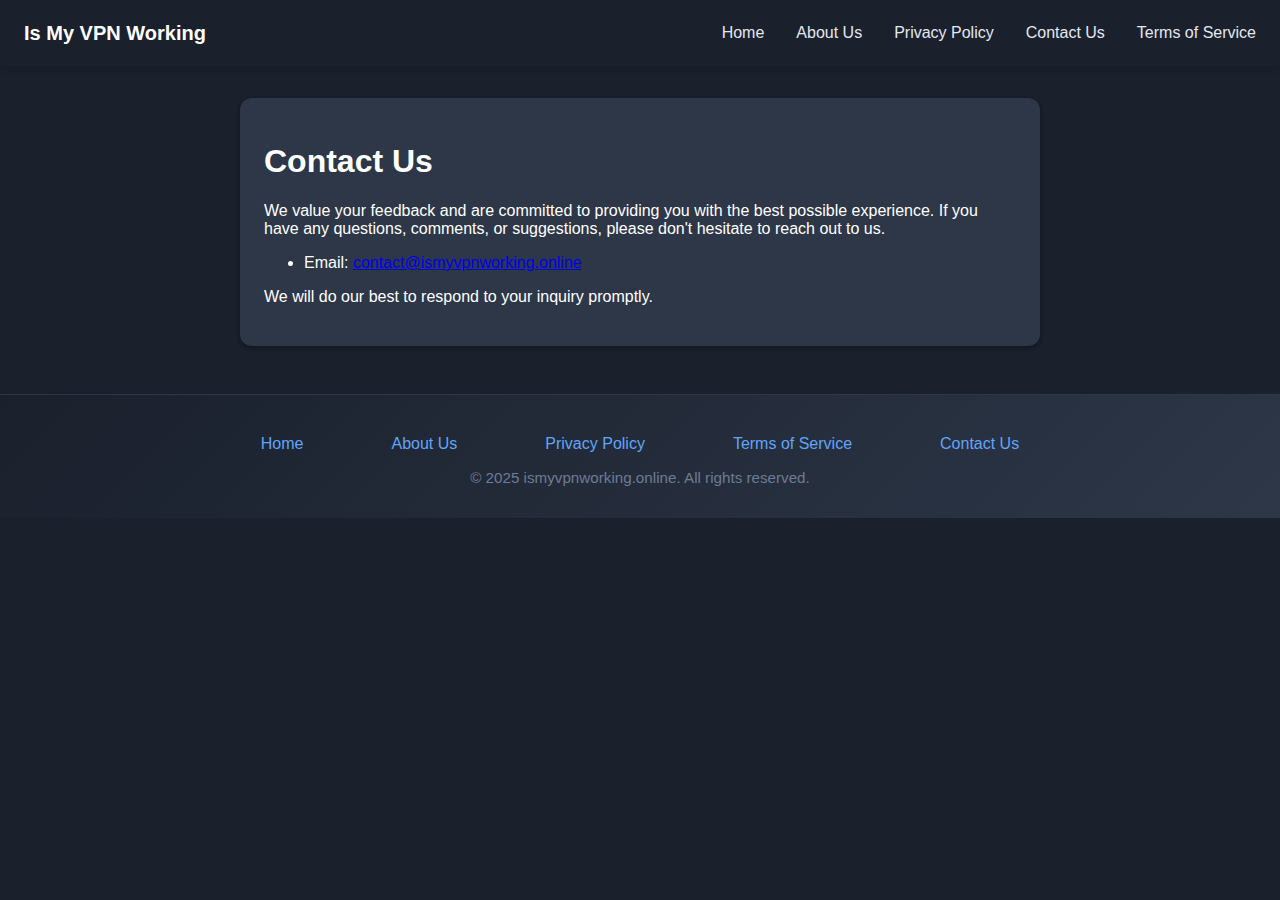
<file: contact.html>
<!DOCTYPE html>
<html lang="en">
<head>
  <!-- Google Analytics/Tag Manager -->
<!-- Google tag (gtag.js) -->
<script async src="https://www.googletagmanager.com/gtag/js?id=G-ETP5ZHC801"></script>
<script>
  window.dataLayer = window.dataLayer || [];
  function gtag(){dataLayer.push(arguments);}
  gtag('js', new Date());

  gtag('config', 'G-ETP5ZHC801');
</script>
  <!-- Google Analytics/Tag Manager Placeholder -->
  <script>
    // Google Analytics code goes here
  </script>
  <title>Contact Us | Is My VPN Working</title>
  <meta name="description" content="Contact Is My VPN Working for questions, suggestions, or support. We're here to help you with your VPN privacy needs.">
  <meta name="robots" content="index, follow">
  <link rel="canonical" href="https://www.ismyvpnworking.online/contact.html">
  <link rel="icon" type="image/x-icon" href="favicon.ico">
  <!-- Open Graph Meta -->
  <meta property="og:title" content="Contact Us | Is My VPN Working">
  <meta property="og:description" content="Contact Is My VPN Working for questions, suggestions, or support. We're here to help you with your VPN privacy needs.">
  <meta property="og:type" content="website">
  <meta property="og:url" content="https://www.ismyvpnworking.online/contact.html">

  <!-- Twitter Card Meta -->
  <meta name="twitter:card" content="summary_large_image">
  <meta name="twitter:title" content="Contact Us | Is My VPN Working">
  <meta name="twitter:description" content="Contact Is My VPN Working for questions, suggestions, or support. We're here to help you with your VPN privacy needs.">

  <!-- Schema.org Markup -->
  <script type="application/ld+json">
  {
    "@context": "https://schema.org",
    "@type": "WebPage",
    "name": "Contact Us | Is My VPN Working",
    "url": "https://www.ismyvpnworking.online/contact.html",
    "description": "Contact Is My VPN Working for questions, suggestions, or support. We're here to help you with your VPN privacy needs.",
    "inLanguage": "en",
    "isPartOf": {
      "@type": "WebSite",
      "url": "https://www.ismyvpnworking.online/"
    }
  }
  </script>
  <meta charset="UTF-8">
  <meta name="viewport" content="width=device-width, initial-scale=1.0">

  <!-- Custom Styling -->
  <style>
    :root {
      --bg-main: #1a202c;
      --bg-panel: #2d3748;
      --text-main: #ffffff;
      --accent: #1d4ed8;
      --accent-hover: #1e40af;
    }
    body { background: var(--bg-main); color: var(--text-main); font-family: sans-serif; margin: 0; padding: 0; }
    .panel {
      background-color: var(--bg-panel);
      padding: 1.5rem;
      border-radius: 0.75rem;
      box-shadow: 0 2px 5px rgba(0,0,0,0.3);
    }
    /* Modern Mobile Menu - Rebuilt from Scratch */
    .header {
      background: #1a202c;
      padding: 1rem 1.5rem;
      position: sticky;
      top: 0;
      z-index: 1000;
      box-shadow: 0 2px 10px rgba(0, 0, 0, 0.1);
      display: flex;
      align-items: center;
      justify-content: space-between;
    }
    
    .logo {
      color: #ffffff;
      font-size: 1.25rem;
      font-weight: 700;
      text-decoration: none;
    }
    
    .logo a {
      color: inherit;
      text-decoration: none;
    }
    
    /* Desktop Navigation */
    .nav {
      display: flex;
      align-items: center;
      gap: 2rem;
    }
    
    .nav a {
      color: #e2e8f0;
      text-decoration: none;
      font-weight: 500;
      padding: 0.5rem 0;
      position: relative;
      transition: color 0.3s ease;
    }
    
    .nav a:hover {
      color: #60a5fa;
    }
    
    .nav a::after {
      content: '';
      position: absolute;
      bottom: 0;
      left: 0;
      width: 0;
      height: 2px;
      background: #60a5fa;
      transition: width 0.3s ease;
    }
    
    .nav a:hover::after {
      width: 100%;
    }
    
    /* Mobile Menu Toggle */
    .nav-toggle {
      display: none;
      flex-direction: column;
      background: none;
      border: none;
      cursor: pointer;
      padding: 0.5rem;
      z-index: 1001;
    }
    
    .hamburger,
    .hamburger::before,
    .hamburger::after {
      width: 25px;
      height: 3px;
      background: #ffffff;
      border-radius: 3px;
      transition: all 0.3s ease;
    }
    
    .hamburger {
      position: relative;
    }
    
    .hamburger::before,
    .hamburger::after {
      content: '';
      position: absolute;
      left: 0;
    }
    
    .hamburger::before {
      top: -8px;
    }
    
    .hamburger::after {
      top: 8px;
    }
    
    /* Active Hamburger Animation */
    .nav-toggle.active .hamburger {
      background: transparent;
    }
    
    .nav-toggle.active .hamburger::before {
      transform: rotate(45deg);
      top: 0;
    }
    
    .nav-toggle.active .hamburger::after {
      transform: rotate(-45deg);
      top: 0;
    }
    
    /* Mobile Navigation */
    @media (max-width: 768px) {
      .nav {
        position: fixed;
        top: 0;
        left: 0;
        width: 100%;
        height: 100vh;
        background: rgba(26, 32, 44, 0.98);
        backdrop-filter: blur(10px);
        flex-direction: column;
        justify-content: center;
        align-items: center;
        gap: 2rem;
        transform: translateX(-100%);
        transition: transform 0.3s ease;
        z-index: 999;
      }
      
      .nav.open {
        transform: translateX(0);
      }
      
      .nav a {
        font-size: 1.5rem;
        font-weight: 600;
        color: #ffffff;
        padding: 1rem 2rem;
        border-radius: 0.5rem;
        transition: all 0.3s ease;
        text-align: center;
        min-width: 200px;
      }
      
      .nav a:hover {
        background: rgba(96, 165, 250, 0.1);
        color: #60a5fa;
        transform: translateY(-2px);
      }
      
      .nav a::after {
        display: none;
      }
      
      .nav-toggle {
        display: flex;
      }
    }
    
    /* Simplified Footer Design */
    .footer {
      background: linear-gradient(135deg, #1a202c 0%, #2d3748 100%);
      padding: 2rem;
      margin-top: 3rem;
      border-top: 1px solid #2d3748;
      text-align: center;
    }
    
    .footer-nav {
      display: flex;
      justify-content: center;
      gap: 2rem;
      margin-bottom: 1.5rem;
    }
    
    .footer-nav a {
      color: #ffffff;
      text-decoration: none;
      font-weight: 500;
      padding: 0.5rem 1rem;
      transition: color 0.3s ease;
    }
    
    .footer-nav a:hover {
      color: #60a5fa;
    }
    
    .footer-copy {
      color: #9ca3af;
      font-size: 0.9rem;
    }
    
    /* Footer Responsive Design */
    @media (max-width: 768px) {
      .footer {
        padding: 1.5rem 1rem;
      }
      
      .footer-nav {
        flex-direction: column;
        gap: 1rem;
        align-items: center;
      }
      
      .footer-nav a {
        padding: 0.75rem;
      }
    }
    
    .old-footer {
      background: #181e29;
      color: #b4c2d6;
      text-align: center;
      padding: 2rem 1rem 1rem 1rem;
      margin-top: 2rem;
      font-size: 1rem;
    }
    .footer-nav { margin-bottom: 0.5rem; }
    .footer-nav a {
      color: #60a5fa;
      margin: 0 0.75rem;
      text-decoration: none;
      font-weight: 500;
      transition: color 0.2s;
    }
    .footer-nav a:hover, .footer-nav a:focus {
      color: #fff;
      text-decoration: underline;
    }
    .footer-copy { font-size: 0.95rem; color: #6b7c93; }
    @media (max-width: 600px) {
      .footer-nav a {
        display: block;
        margin: 0.5rem 0;
      }
    }
    main.boxed-layout { max-width: 800px; margin: 2rem auto; padding: 0 1rem; }
  </style>
  <script>
    document.addEventListener('DOMContentLoaded', () => {
      const navToggle = document.querySelector('.nav-toggle');
      const nav = document.querySelector('.nav');
      if (navToggle && nav) {
        navToggle.addEventListener('click', function() {
          nav.classList.toggle('open');
          this.classList.toggle('active');
          const isExpanded = this.getAttribute('aria-expanded') === 'true';
          this.setAttribute('aria-expanded', !isExpanded);
        });

        document.querySelectorAll('.nav a').forEach(link => {
          link.addEventListener('click', () => {
            if (nav.classList.contains('open')) {
              nav.classList.remove('open');
              navToggle.classList.remove('active');
              navToggle.setAttribute('aria-expanded', 'false');
            }
          });
        });
      }
    });
  </script>
</head>
<body>
  <header class="header" role="banner">
    <div class="logo"><a href="index.html" style="color:inherit;text-decoration:none;">Is My VPN Working</a></div>
    <button class="nav-toggle" aria-label="Open navigation menu" aria-controls="main-nav" aria-expanded="false">
      <span class="hamburger"></span>
    </button>
    <nav class="nav" id="main-nav" role="navigation" aria-label="Main navigation">
      <a href="index.html">Home</a>
      <a href="about.html">About Us</a>
      <a href="privacy.html">Privacy Policy</a>
      <a href="contact.html" aria-current="page">Contact Us</a>
      <a href="terms.html">Terms of Service</a>
    </nav>
  </header>
  <main class="boxed-layout">
    <div class="panel">
      <h1>Contact Us</h1>
      <p>We value your feedback and are committed to providing you with the best possible experience. If you have any questions, comments, or suggestions, please don't hesitate to reach out to us.</p>
      <ul>
        <li>Email: <a href="mailto:contact@ismyvpnworking.online">contact@ismyvpnworking.online</a></li>
      </ul>
      <p>We will do our best to respond to your inquiry promptly.</p>
    </div>
  </main>
  <footer class="footer" role="contentinfo">
    <nav class="footer-nav" aria-label="Footer menu">
      <a href="index.html">Home</a>
      <a href="about.html">About Us</a>
      <a href="privacy.html">Privacy Policy</a>
      <a href="terms.html">Terms of Service</a>
      <a href="contact.html">Contact Us</a>
    </nav>
    <div class="footer-copy">&copy; 2025 ismyvpnworking.online. All rights reserved.</div>
  </footer>
</body>
</html>
</file>
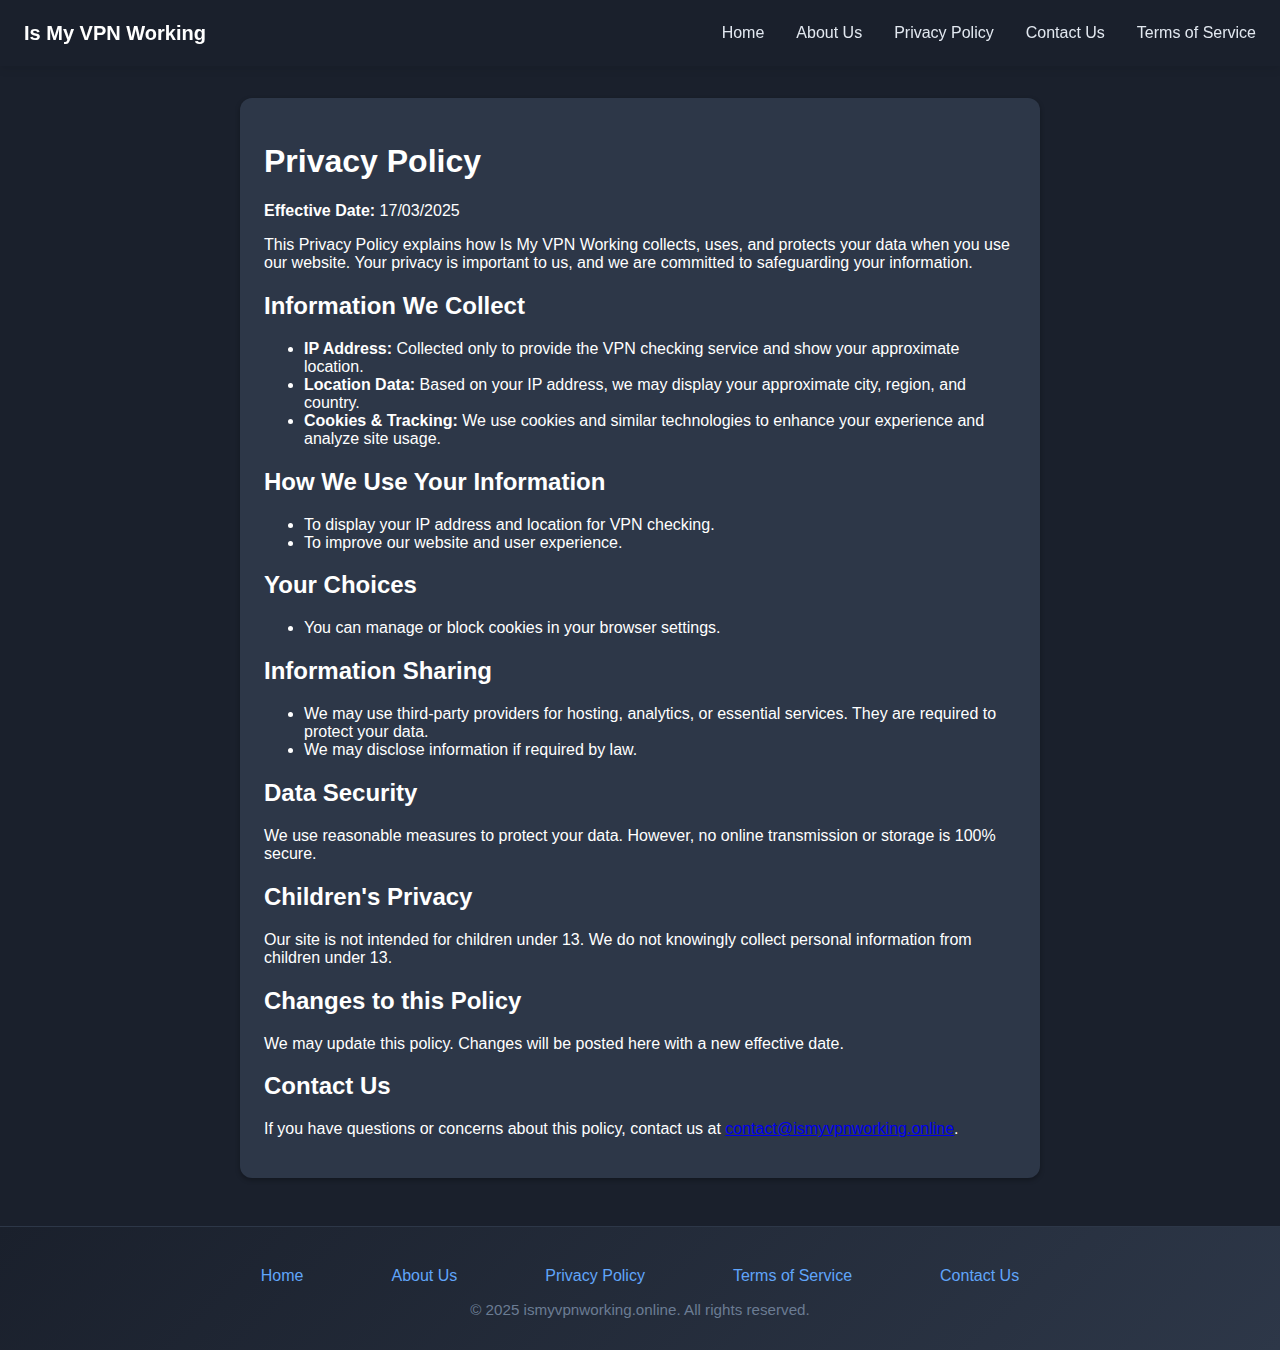
<file: privacy.html>
<!DOCTYPE html>
<html lang="en">
<head>
  <!-- Google Analytics/Tag Manager Placeholder -->
  <script>
    // Google Analytics code goes here
  </script>
  <title>Privacy Policy | Is My VPN Working</title>
  <meta name="description" content="Read the privacy policy for Is My VPN Working. Learn how we collect, use, and protect your data when you use our VPN checker tool.">
  <meta name="robots" content="index, follow">
  <link rel="canonical" href="https://www.ismyvpnworking.online/privacy.html">
  <link rel="icon" type="image/x-icon" href="favicon.ico">
  <!-- Open Graph Meta -->
  <meta property="og:title" content="Privacy Policy | Is My VPN Working">
  <meta property="og:description" content="Read the privacy policy for Is My VPN Working. Learn how we collect, use, and protect your data when you use our VPN checker tool.">
  <meta property="og:type" content="website">
  <meta property="og:url" content="https://www.ismyvpnworking.online/privacy.html">
  <meta property="og:image" content="https://www.ismyvpnworking.online/og-image.png">
  <!-- Twitter Card Meta -->
  <meta name="twitter:card" content="summary_large_image">
  <meta name="twitter:title" content="Privacy Policy | Is My VPN Working">
  <meta name="twitter:description" content="Read the privacy policy for Is My VPN Working. Learn how we collect, use, and protect your data when you use our VPN checker tool.">
  <meta name="twitter:image" content="https://www.ismyvpnworking.online/og-image.png">
  <!-- Schema.org Markup -->
  <script type="application/ld+json">
  {
    "@context": "https://schema.org",
    "@type": "WebPage",
    "name": "Privacy Policy | Is My VPN Working",
    "url": "https://www.ismyvpnworking.online/privacy.html",
    "description": "Read the privacy policy for Is My VPN Working. Learn how we collect, use, and protect your data when you use our VPN checker tool.",
    "inLanguage": "en",
    "isPartOf": {
      "@type": "WebSite",
      "url": "https://www.ismyvpnworking.online/"
    }
  }
  </script>
  <meta charset="UTF-8">
  <meta name="viewport" content="width=device-width, initial-scale=1.0">

  <!-- Custom Styling -->
  <style>
    :root {
      --bg-main: #1a202c;
      --bg-panel: #2d3748;
      --text-main: #ffffff;
      --accent: #3b82f6;
      --accent-hover: #2563eb;
    }
    body { background: var(--bg-main); color: var(--text-main); font-family: sans-serif; margin: 0; padding: 0; }
    .panel {
      background-color: var(--bg-panel);
      padding: 1.5rem;
      border-radius: 0.75rem;
      box-shadow: 0 2px 5px rgba(0,0,0,0.3);
    }
    /* Modern Mobile Menu - Rebuilt from Scratch */
    .header {
      background: #1a202c;
      padding: 1rem 1.5rem;
      position: sticky;
      top: 0;
      z-index: 1000;
      box-shadow: 0 2px 10px rgba(0, 0, 0, 0.1);
      display: flex;
      align-items: center;
      justify-content: space-between;
    }
    
    .logo {
      color: #ffffff;
      font-size: 1.25rem;
      font-weight: 700;
      text-decoration: none;
    }
    
    .logo a {
      color: inherit;
      text-decoration: none;
    }
    
    /* Desktop Navigation */
    .nav {
      display: flex;
      align-items: center;
      gap: 2rem;
    }
    
    .nav a {
      color: #e2e8f0;
      text-decoration: none;
      font-weight: 500;
      padding: 0.5rem 0;
      position: relative;
      transition: color 0.3s ease;
    }
    
    .nav a:hover {
      color: #60a5fa;
    }
    
    .nav a::after {
      content: '';
      position: absolute;
      bottom: 0;
      left: 0;
      width: 0;
      height: 2px;
      background: #60a5fa;
      transition: width 0.3s ease;
    }
    
    .nav a:hover::after {
      width: 100%;
    }
    
    /* Mobile Menu Toggle */
    .nav-toggle {
      display: none;
      flex-direction: column;
      background: none;
      border: none;
      cursor: pointer;
      padding: 0.5rem;
      z-index: 1001;
    }
    
    .hamburger,
    .hamburger::before,
    .hamburger::after {
      width: 25px;
      height: 3px;
      background: #ffffff;
      border-radius: 3px;
      transition: all 0.3s ease;
    }
    
    .hamburger {
      position: relative;
    }
    
    .hamburger::before,
    .hamburger::after {
      content: '';
      position: absolute;
      left: 0;
    }
    
    .hamburger::before {
      top: -8px;
    }
    
    .hamburger::after {
      top: 8px;
    }
    
    /* Active Hamburger Animation */
    .nav-toggle.active .hamburger {
      background: transparent;
    }
    
    .nav-toggle.active .hamburger::before {
      transform: rotate(45deg);
      top: 0;
    }
    
    .nav-toggle.active .hamburger::after {
      transform: rotate(-45deg);
      top: 0;
    }
    
    /* Mobile Navigation */
    @media (max-width: 768px) {
      .nav {
        position: fixed;
        top: 0;
        left: 0;
        width: 100%;
        height: 100vh;
        background: rgba(26, 32, 44, 0.98);
        backdrop-filter: blur(10px);
        flex-direction: column;
        justify-content: center;
        align-items: center;
        gap: 2rem;
        transform: translateX(-100%);
        transition: transform 0.3s ease;
        z-index: 999;
      }
      
      .nav.open {
        transform: translateX(0);
      }
      
      .nav a {
        font-size: 1.5rem;
        font-weight: 600;
        color: #ffffff;
        padding: 1rem 2rem;
        border-radius: 0.5rem;
        transition: all 0.3s ease;
        text-align: center;
        min-width: 200px;
      }
      
      .nav a:hover {
        background: rgba(96, 165, 250, 0.1);
        color: #60a5fa;
        transform: translateY(-2px);
      }
      
      .nav a::after {
        display: none;
      }
      
      .nav-toggle {
        display: flex;
      }
    }
    
    /* Simplified Footer Design */
    .footer {
      background: linear-gradient(135deg, #1a202c 0%, #2d3748 100%);
      padding: 2rem;
      margin-top: 3rem;
      border-top: 1px solid #2d3748;
      text-align: center;
    }
    
    .footer-nav {
      display: flex;
      justify-content: center;
      gap: 2rem;
      margin-bottom: 1.5rem;
    }
    
    .footer-nav a {
      color: #ffffff;
      text-decoration: none;
      font-weight: 500;
      padding: 0.5rem 1rem;
      transition: color 0.3s ease;
    }
    
    .footer-nav a:hover {
      color: #60a5fa;
    }
    
    .footer-copy {
      color: #9ca3af;
      font-size: 0.9rem;
    }
    
    /* Footer Responsive Design */
    @media (max-width: 768px) {
      .footer {
        padding: 1.5rem 1rem;
      }
      
      .footer-nav {
        flex-direction: column;
        gap: 1rem;
        align-items: center;
      }
      
      .footer-nav a {
        padding: 0.75rem;
      }
    }
    
    .old-footer {
      background: #181e29;
      color: #b4c2d6;
      text-align: center;
      padding: 2rem 1rem 1rem 1rem;
      margin-top: 2rem;
      font-size: 1rem;
    }
    .footer-nav { margin-bottom: 0.5rem; }
    .footer-nav a {
      color: #60a5fa;
      margin: 0 0.75rem;
      text-decoration: none;
      font-weight: 500;
      transition: color 0.2s;
    }
    .footer-nav a:hover, .footer-nav a:focus {
      color: #fff;
      text-decoration: underline;
    }
    .footer-copy { font-size: 0.95rem; color: #6b7c93; }
    @media (max-width: 600px) {
      .footer-nav a {
        display: block;
        margin: 0.5rem 0;
      }
    }
    main.boxed-layout { max-width: 800px; margin: 2rem auto; padding: 0 1rem; }
  </style>
  <script>
    document.addEventListener('DOMContentLoaded', () => {
      const navToggle = document.querySelector('.nav-toggle');
      const nav = document.querySelector('.nav');

      if (navToggle && nav) {
        navToggle.addEventListener('click', function() {
          nav.classList.toggle('open');
          this.classList.toggle('active');
          const isExpanded = this.getAttribute('aria-expanded') === 'true';
          this.setAttribute('aria-expanded', !isExpanded);
        });

        document.querySelectorAll('.nav a').forEach(link => {
          link.addEventListener('click', () => {
            if (nav.classList.contains('open')) {
              nav.classList.remove('open');
              navToggle.classList.remove('active');
              navToggle.setAttribute('aria-expanded', 'false');
            }
          });
        });
      }
    });
  </script>
</head>
<body>
  <header class="header" role="banner">
    <div class="logo"><a href="index.html" style="color:inherit;text-decoration:none;">Is My VPN Working</a></div>
    <button class="nav-toggle" aria-label="Open navigation menu" aria-controls="main-nav" aria-expanded="false">
      <span class="hamburger"></span>
    </button>
    <nav class="nav" id="main-nav" role="navigation" aria-label="Main navigation">
      <a href="index.html">Home</a>
      <a href="about.html">About Us</a>
      <a href="privacy.html" aria-current="page">Privacy Policy</a>
      <a href="contact.html">Contact Us</a>
      <a href="terms.html">Terms of Service</a>
    </nav>
  </header>
  <main class="boxed-layout">
    <div class="panel">
      <h1>Privacy Policy</h1>
      <p><strong>Effective Date:</strong> 17/03/2025</p>
      <p>This Privacy Policy explains how Is My VPN Working collects, uses, and protects your data when you use our website. Your privacy is important to us, and we are committed to safeguarding your information.</p>
      <h2>Information We Collect</h2>
      <ul>
        <li><strong>IP Address:</strong> Collected only to provide the VPN checking service and show your approximate location.</li>
        <li><strong>Location Data:</strong> Based on your IP address, we may display your approximate city, region, and country.</li>
        <li><strong>Cookies & Tracking:</strong> We use cookies and similar technologies to enhance your experience and analyze site usage.</li>
      </ul>
      <h2>How We Use Your Information</h2>
      <ul>
        <li>To display your IP address and location for VPN checking.</li>
        <li>To improve our website and user experience.</li>
      </ul>
      <h2>Your Choices</h2>
      <ul>
        <li>You can manage or block cookies in your browser settings.</li>
      </ul>
      <h2>Information Sharing</h2>
      <ul>
        <li>We may use third-party providers for hosting, analytics, or essential services. They are required to protect your data.</li>
        <li>We may disclose information if required by law.</li>
      </ul>
      <h2>Data Security</h2>
      <p>We use reasonable measures to protect your data. However, no online transmission or storage is 100% secure.</p>
      <h2>Children's Privacy</h2>
      <p>Our site is not intended for children under 13. We do not knowingly collect personal information from children under 13.</p>
      <h2>Changes to this Policy</h2>
      <p>We may update this policy. Changes will be posted here with a new effective date.</p>
      <h2>Contact Us</h2>
      <p>If you have questions or concerns about this policy, contact us at <a href="mailto:contact@ismyvpnworking.online">contact@ismyvpnworking.online</a>.</p>
    </div>
  </main>
  <footer class="footer" role="contentinfo">
    <nav class="footer-nav" aria-label="Footer menu">
      <a href="index.html">Home</a>
      <a href="about.html">About Us</a>
      <a href="privacy.html">Privacy Policy</a>
      <a href="terms.html">Terms of Service</a>
      <a href="contact.html">Contact Us</a>
    </nav>
    <div class="footer-copy">&copy; 2025 ismyvpnworking.online. All rights reserved.</div>
  </footer>
</body>
</html>
</file>
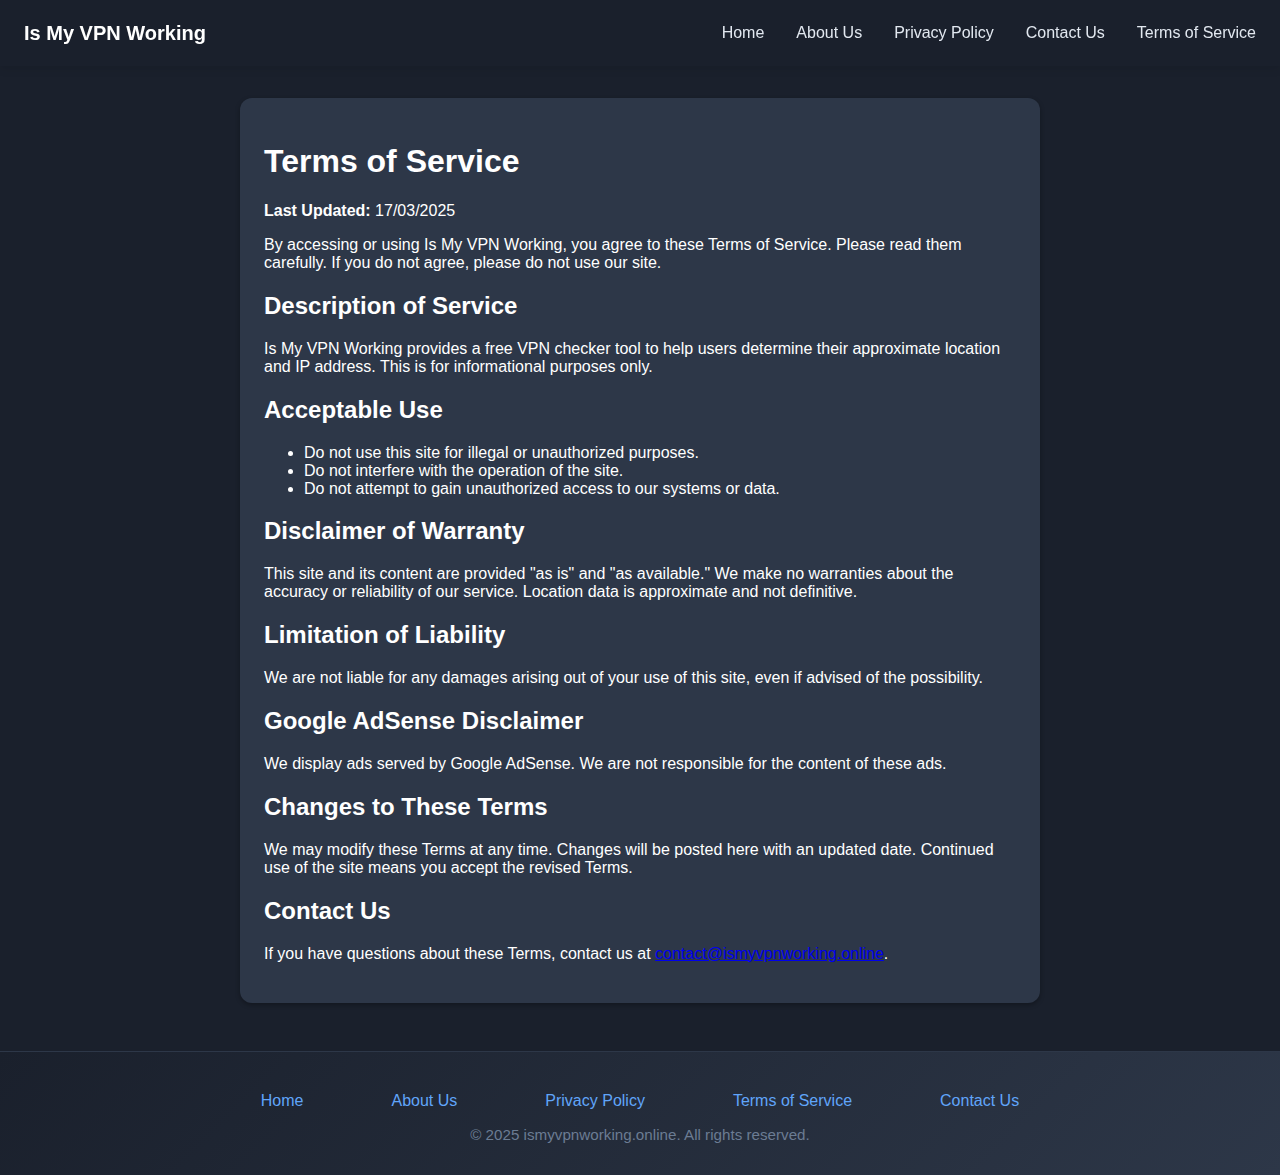
<file: terms.html>
<!DOCTYPE html>
<html lang="en">
<head>
  <!-- Google Analytics/Tag Manager -->
<!-- Google tag (gtag.js) -->
<script async src="https://www.googletagmanager.com/gtag/js?id=G-ETP5ZHC801"></script>
<script>
  window.dataLayer = window.dataLayer || [];
  function gtag(){dataLayer.push(arguments);}
  gtag('js', new Date());

  gtag('config', 'G-ETP5ZHC801');
</script>
  <!-- Google Analytics/Tag Manager Placeholder -->
  <script>
    // Google Analytics code goes here
  </script>
  <title>Terms of Service | Is My VPN Working</title>
  <meta name="description" content="Read the Terms of Service for Is My VPN Working. Know your rights and responsibilities when using our VPN checker tool.">
  <meta name="robots" content="index, follow">
  <link rel="canonical" href="https://www.ismyvpnworking.online/terms.html">
  <link rel="icon" type="image/x-icon" href="favicon.ico">
  <!-- Open Graph Meta -->
  <meta property="og:title" content="Terms of Service | Is My VPN Working">
  <meta property="og:description" content="Read the Terms of Service for Is My VPN Working. Know your rights and responsibilities when using our VPN checker tool.">
  <meta property="og:type" content="website">
  <meta property="og:url" content="https://www.ismyvpnworking.online/terms.html">

  <!-- Twitter Card Meta -->
  <meta name="twitter:card" content="summary_large_image">
  <meta name="twitter:title" content="Terms of Service | Is My VPN Working">
  <meta name="twitter:description" content="Read the Terms of Service for Is My VPN Working. Know your rights and responsibilities when using our VPN checker tool.">

  <!-- Schema.org Markup -->
  <script type="application/ld+json">
  {
    "@context": "https://schema.org",
    "@type": "WebPage",
    "name": "Terms of Service | Is My VPN Working",
    "url": "https://www.ismyvpnworking.online/terms.html",
    "description": "Read the Terms of Service for Is My VPN Working. Know your rights and responsibilities when using our VPN checker tool.",
    "inLanguage": "en",
    "isPartOf": {
      "@type": "WebSite",
      "url": "https://www.ismyvpnworking.online/"
    }
  }
  </script>
  <meta charset="UTF-8">
  <meta name="viewport" content="width=device-width, initial-scale=1.0">

  <!-- Custom Styling -->
  <style>
    :root {
      --bg-main: #1a202c;
      --bg-panel: #2d3748;
      --text-main: #ffffff;
      --accent: #1d4ed8;
      --accent-hover: #1e40af;
    }
    body { background: var(--bg-main); color: var(--text-main); font-family: sans-serif; margin: 0; padding: 0; }
    .panel {
      background-color: var(--bg-panel);
      padding: 1.5rem;
      border-radius: 0.75rem;
      box-shadow: 0 2px 5px rgba(0,0,0,0.3);
    }
    /* Modern Mobile Menu - Rebuilt from Scratch */
    .header {
      background: #1a202c;
      padding: 1rem 1.5rem;
      position: sticky;
      top: 0;
      z-index: 1000;
      box-shadow: 0 2px 10px rgba(0, 0, 0, 0.1);
      display: flex;
      align-items: center;
      justify-content: space-between;
    }
    
    .logo {
      color: #ffffff;
      font-size: 1.25rem;
      font-weight: 700;
      text-decoration: none;
    }
    
    .logo a {
      color: inherit;
      text-decoration: none;
    }
    
    /* Desktop Navigation */
    .nav {
      display: flex;
      align-items: center;
      gap: 2rem;
    }
    
    .nav a {
      color: #e2e8f0;
      text-decoration: none;
      font-weight: 500;
      padding: 0.5rem 0;
      position: relative;
      transition: color 0.3s ease;
    }
    
    .nav a:hover {
      color: #60a5fa;
    }
    
    .nav a::after {
      content: '';
      position: absolute;
      bottom: 0;
      left: 0;
      width: 0;
      height: 2px;
      background: #60a5fa;
      transition: width 0.3s ease;
    }
    
    .nav a:hover::after {
      width: 100%;
    }
    
    /* Mobile Menu Toggle */
    .nav-toggle {
      display: none;
      flex-direction: column;
      background: none;
      border: none;
      cursor: pointer;
      padding: 0.5rem;
      z-index: 1001;
    }
    
    .hamburger,
    .hamburger::before,
    .hamburger::after {
      width: 25px;
      height: 3px;
      background: #ffffff;
      border-radius: 3px;
      transition: all 0.3s ease;
    }
    
    .hamburger {
      position: relative;
    }
    
    .hamburger::before,
    .hamburger::after {
      content: '';
      position: absolute;
      left: 0;
    }
    
    .hamburger::before {
      top: -8px;
    }
    
    .hamburger::after {
      top: 8px;
    }
    
    /* Active Hamburger Animation */
    .nav-toggle.active .hamburger {
      background: transparent;
    }
    
    .nav-toggle.active .hamburger::before {
      transform: rotate(45deg);
      top: 0;
    }
    
    .nav-toggle.active .hamburger::after {
      transform: rotate(-45deg);
      top: 0;
    }
    
    /* Mobile Navigation */
    @media (max-width: 768px) {
      .nav {
        position: fixed;
        top: 0;
        left: 0;
        width: 100%;
        height: 100vh;
        background: rgba(26, 32, 44, 0.98);
        backdrop-filter: blur(10px);
        flex-direction: column;
        justify-content: center;
        align-items: center;
        gap: 2rem;
        transform: translateX(-100%);
        transition: transform 0.3s ease;
        z-index: 999;
      }
      
      .nav.open {
        transform: translateX(0);
      }
      
      .nav a {
        font-size: 1.5rem;
        font-weight: 600;
        color: #ffffff;
        padding: 1rem 2rem;
        border-radius: 0.5rem;
        transition: all 0.3s ease;
        text-align: center;
        min-width: 200px;
      }
      
      .nav a:hover {
        background: rgba(96, 165, 250, 0.1);
        color: #60a5fa;
        transform: translateY(-2px);
      }
      
      .nav a::after {
        display: none;
      }
      
      .nav-toggle {
        display: flex;
      }
    }
    
    /* Simplified Footer Design */
    .footer {
      background: linear-gradient(135deg, #1a202c 0%, #2d3748 100%);
      padding: 2rem;
      margin-top: 3rem;
      border-top: 1px solid #2d3748;
      text-align: center;
    }
    
    .footer-nav {
      display: flex;
      justify-content: center;
      gap: 2rem;
      margin-bottom: 1.5rem;
    }
    
    .footer-nav a {
      color: #ffffff;
      text-decoration: none;
      font-weight: 500;
      padding: 0.5rem 1rem;
      transition: color 0.3s ease;
    }
    
    .footer-nav a:hover {
      color: #60a5fa;
    }
    
    .footer-copy {
      color: #9ca3af;
      font-size: 0.9rem;
    }
    
    /* Footer Responsive Design */
    @media (max-width: 768px) {
      .footer {
        padding: 1.5rem 1rem;
      }
      
      .footer-nav {
        flex-direction: column;
        gap: 1rem;
        align-items: center;
      }
      
      .footer-nav a {
        padding: 0.75rem;
      }
    }
    
    .old-footer {
      background: #181e29;
      color: #b4c2d6;
      text-align: center;
      padding: 2rem 1rem 1rem 1rem;
      margin-top: 2rem;
      font-size: 1rem;
    }
    .footer-nav { margin-bottom: 0.5rem; }
    .footer-nav a {
      color: #60a5fa;
      margin: 0 0.75rem;
      text-decoration: none;
      font-weight: 500;
      transition: color 0.2s;
    }
    .footer-nav a:hover, .footer-nav a:focus {
      color: #fff;
      text-decoration: underline;
    }
    .footer-copy { font-size: 0.95rem; color: #6b7c93; }
    @media (max-width: 600px) {
      .footer-nav a {
        display: block;
        margin: 0.5rem 0;
      }
    }
    main.boxed-layout { max-width: 800px; margin: 2rem auto; padding: 0 1rem; }
  </style>
  <script>
    document.addEventListener('DOMContentLoaded', () => {
      const navToggle = document.querySelector('.nav-toggle');
      const nav = document.querySelector('.nav');
      if (navToggle && nav) {
        navToggle.addEventListener('click', function() {
          nav.classList.toggle('open');
          this.classList.toggle('active');
          const isExpanded = this.getAttribute('aria-expanded') === 'true';
          this.setAttribute('aria-expanded', !isExpanded);
        });

        document.querySelectorAll('.nav a').forEach(link => {
          link.addEventListener('click', () => {
            if (nav.classList.contains('open')) {
              nav.classList.remove('open');
              navToggle.classList.remove('active');
              navToggle.setAttribute('aria-expanded', 'false');
            }
          });
        });
      }
    });
  </script>
</head>
<body>
  <header class="header" role="banner">
    <div class="logo"><a href="index.html" style="color:inherit;text-decoration:none;">Is My VPN Working</a></div>
    <button class="nav-toggle" aria-label="Open navigation menu" aria-controls="main-nav" aria-expanded="false">
      <span class="hamburger"></span>
    </button>
    <nav class="nav" id="main-nav" role="navigation" aria-label="Main navigation">
      <a href="index.html">Home</a>
      <a href="about.html">About Us</a>
      <a href="privacy.html">Privacy Policy</a>
      <a href="contact.html">Contact Us</a>
      <a href="terms.html" aria-current="page">Terms of Service</a>
    </nav>
  </header>
  <main class="boxed-layout">
    <div class="panel">
      <h1>Terms of Service</h1>
      <p><strong>Last Updated:</strong> 17/03/2025</p>
      <p>By accessing or using Is My VPN Working, you agree to these Terms of Service. Please read them carefully. If you do not agree, please do not use our site.</p>
      <h2>Description of Service</h2>
      <p>Is My VPN Working provides a free VPN checker tool to help users determine their approximate location and IP address. This is for informational purposes only.</p>
      <h2>Acceptable Use</h2>
      <ul>
        <li>Do not use this site for illegal or unauthorized purposes.</li>
        <li>Do not interfere with the operation of the site.</li>
        <li>Do not attempt to gain unauthorized access to our systems or data.</li>
      </ul>
      <h2>Disclaimer of Warranty</h2>
      <p>This site and its content are provided "as is" and "as available." We make no warranties about the accuracy or reliability of our service. Location data is approximate and not definitive.</p>
      <h2>Limitation of Liability</h2>
      <p>We are not liable for any damages arising out of your use of this site, even if advised of the possibility.</p>
      <h2>Google AdSense Disclaimer</h2>
      <p>We display ads served by Google AdSense. We are not responsible for the content of these ads.</p>
      <h2>Changes to These Terms</h2>
      <p>We may modify these Terms at any time. Changes will be posted here with an updated date. Continued use of the site means you accept the revised Terms.</p>
      <h2>Contact Us</h2>
      <p>If you have questions about these Terms, contact us at <a href="mailto:contact@ismyvpnworking.online">contact@ismyvpnworking.online</a>.</p>
    </div>
  </main>
  <footer class="footer" role="contentinfo">
    <nav class="footer-nav" aria-label="Footer menu">
      <a href="index.html">Home</a>
      <a href="about.html">About Us</a>
      <a href="privacy.html">Privacy Policy</a>
      <a href="terms.html">Terms of Service</a>
      <a href="contact.html">Contact Us</a>
    </nav>
    <div class="footer-copy">&copy; 2025 ismyvpnworking.online. All rights reserved.</div>
  </footer>
</body>
</html>
</file>
